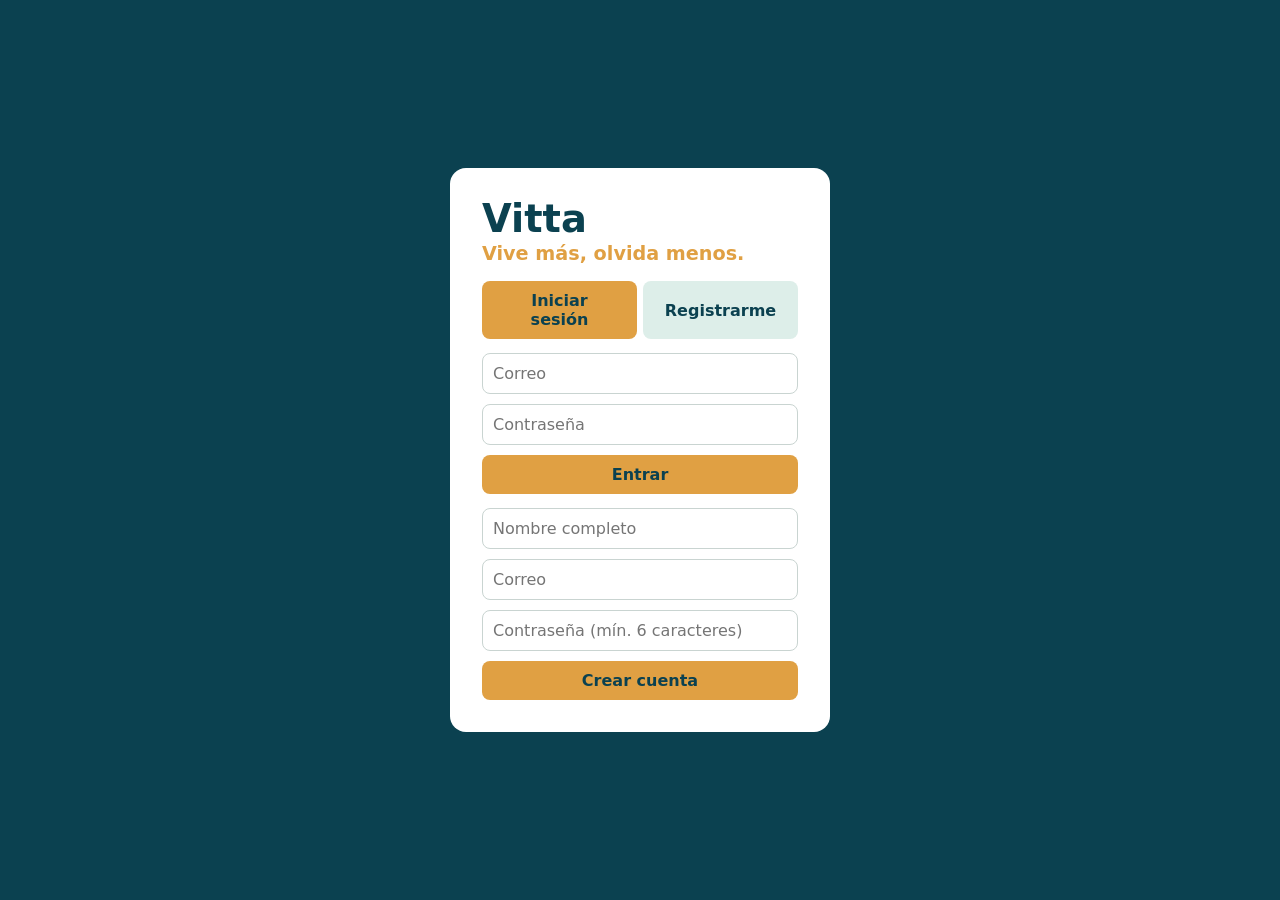
<file: frontend/login.html>
<!DOCTYPE html>
<html lang="es">
<head>
<meta charset="UTF-8">
<meta name="viewport" content="width=device-width, initial-scale=1">
<title>Vitta · Ingresar</title>
<link rel="stylesheet" href="style.css">
</head>
<body class="login-body">
<div class="login-card">
  <h1 class="logo">Vitta</h1>
  <p class="slogan">Vive más, olvida menos.</p>

  <div class="tabs">
    <button type="button" id="tab-login" class="tab active">Iniciar sesión</button>
    <button type="button" id="tab-reg" class="tab">Registrarme</button>
  </div>

  <form id="form-login" novalidate>
    <input id="l-email" type="email" placeholder="Correo" autocomplete="email">
    <input id="l-pass" type="password" placeholder="Contraseña" autocomplete="current-password">
    <button class="full">Entrar</button>
  </form>

  <form id="form-reg" class="hidden" novalidate>
    <input id="r-nombre" placeholder="Nombre completo" autocomplete="name">
    <input id="r-email" type="email" placeholder="Correo" autocomplete="email">
    <input id="r-pass" type="password" placeholder="Contraseña (mín. 6 caracteres)" autocomplete="new-password">
    <button class="full">Crear cuenta</button>
  </form>

  <p id="aviso" class="aviso hidden"></p>
</div>
<script src="auth.js"></script>
</body>
</html>
</file>
<file: frontend/style.css>
:root{--bg:#f5f7f6;--dark:#0b4150;--teal:#0f5a6b;--mint:#ddeee9;--gold:#e0a043;--txt:#12333c;--line:#dfe6e4}
*{box-sizing:border-box}
body{margin:0;font-family:'Poppins','Segoe UI',system-ui,sans-serif;background:var(--bg);color:var(--txt)}
.wrap{max-width:1100px;margin:0 auto;padding:0 24px}

/* Encabezado */
.hero{background:var(--dark);color:#fff}
.hero-in{display:flex;justify-content:space-between;align-items:flex-start;gap:24px;flex-wrap:wrap;padding-top:28px;padding-bottom:24px}
.eyebrow{color:var(--gold);font-size:.85rem;margin:0 0 4px}
.logo{font-size:3rem;line-height:1;margin:0;font-weight:700}
.slogan{color:var(--gold);font-weight:600;font-size:1.2rem;margin:6px 0}
.desc{max-width:560px;margin:0;opacity:.9}
.team{background:var(--teal);border-radius:12px;padding:12px 18px;font-size:.85rem}
.team span{color:var(--gold);font-weight:600}
.team ul{list-style:none;margin:6px 0 0;padding:0;line-height:1.7}

/* Menú */
.menu{background:var(--teal)}
.menu-in{display:flex;gap:4px;flex-wrap:wrap;padding-top:6px;padding-bottom:6px}
.menu a{color:#fff;text-decoration:none;padding:9px 16px;border-radius:8px;font-weight:500}
.menu a:hover{background:rgba(255,255,255,.12)}
.menu a.active{background:var(--gold);color:var(--dark);font-weight:700}

/* Contenido */
main{padding-top:24px;padding-bottom:32px;min-height:50vh}
.top{display:flex;justify-content:space-between;align-items:baseline;flex-wrap:wrap;gap:8px;margin-bottom:16px}
.top h2{margin:0;color:var(--dark)}
.fecha{color:#666}
.cards{display:grid;grid-template-columns:repeat(auto-fit,minmax(200px,1fr));gap:16px;margin-bottom:16px}
.grid2{display:grid;grid-template-columns:repeat(auto-fit,minmax(300px,1fr));gap:16px}
.card{background:#fff;border:1px solid var(--line);border-radius:14px;padding:20px}
.card h3{margin:0 0 10px;color:var(--teal);font-size:1.05rem}
.kpi{border-left:5px solid var(--gold)}
.big{font-size:2.1rem;font-weight:700;margin:0;color:var(--dark)}
.fila{display:flex;gap:8px;flex-wrap:wrap;margin-bottom:16px}
input,select{padding:10px;border:1px solid #c9d4d1;border-radius:8px;font:inherit;flex:1;min-width:130px}
button{background:var(--gold);color:var(--dark);border:0;border-radius:8px;padding:10px 18px;font:inherit;font-weight:700;cursor:pointer}
button:hover{filter:brightness(.95)}
.lista{list-style:none;padding:0;margin:0}
.lista li{display:flex;justify-content:space-between;gap:8px;padding:10px 4px;border-bottom:1px solid #eee}
.lista li.hecha span{text-decoration:line-through;opacity:.5}
.lista button{padding:4px 10px;font-size:.8rem}
.hidden{display:none}
.barra{background:var(--mint);border-radius:99px;height:14px;overflow:hidden;margin-bottom:6px}
#progreso{background:var(--teal);height:100%;width:0;transition:width .4s}
.bar-row{display:flex;align-items:center;gap:8px;margin:8px 0;font-size:.9rem}
.bar-row .lbl{width:90px}
.bar-row .b{background:var(--gold);height:14px;border-radius:7px}
.nota{color:#555;font-size:.9rem}
.ia-item{display:flex;align-items:center;gap:8px;margin:6px 0}
.ia-item .b{background:var(--teal);height:12px;border-radius:6px}
.foot{text-align:center;padding:18px;color:#6b7c80;font-size:.85rem;border-top:1px solid var(--line)}

@media(max-width:600px){.logo{font-size:2.4rem}.wrap{padding:0 16px}}

/* ---- Fase II ---- */
.userbar{display:flex;align-items:center;justify-content:space-between;gap:12px;margin-bottom:8px;font-weight:600}
.mini{padding:4px 12px;font-size:.8rem}
.sub{margin-top:18px}
.aviso{padding:10px 14px;border-radius:8px;margin:0 0 14px;font-weight:500}
.aviso.err{background:#fde8e4;color:#9b2c1f}
.aviso.ok{background:var(--mint);color:var(--dark)}
.badge{font-style:normal;font-size:.72rem;padding:2px 8px;border-radius:99px;background:var(--mint);color:var(--dark)}
.badge.Alta{background:#f6d5cf;color:#9b2c1f}
.badge.Baja{background:#e8eef0;color:#456}
.login-body{display:flex;align-items:center;justify-content:center;min-height:100vh;background:var(--dark)}
.login-card{background:#fff;border-radius:16px;padding:32px;width:min(380px,92vw)}
.login-card .logo{color:var(--dark);font-size:2.4rem}
.login-card form{display:flex;flex-direction:column;gap:10px;margin-top:14px}
.login-card .slogan{margin:4px 0 16px}
.full{width:100%}
.tabs{display:flex;gap:6px}
.tab{flex:1;background:var(--mint);color:var(--dark)}
.tab.active{background:var(--gold)}

/* ---- Asistente IA (chat) ---- */
.chat-log{display:flex;flex-direction:column;gap:8px;max-height:380px;min-height:140px;overflow-y:auto;margin-bottom:12px;padding:4px}
.msg{max-width:80%;padding:10px 14px;border-radius:14px;white-space:pre-wrap;line-height:1.45}
.msg.yo{align-self:flex-end;background:var(--teal);color:#fff;border-bottom-right-radius:4px}
.msg.ia{align-self:flex-start;background:var(--mint);color:var(--dark);border-bottom-left-radius:4px}
.msg.err{background:#fde8e4;color:#9b2c1f}
.chips{display:flex;gap:6px;flex-wrap:wrap;margin-bottom:12px}
.chip{background:var(--mint);color:var(--dark);font-weight:500;font-size:.85rem;padding:6px 12px}
button:disabled{opacity:.6;cursor:wait}
</file>
